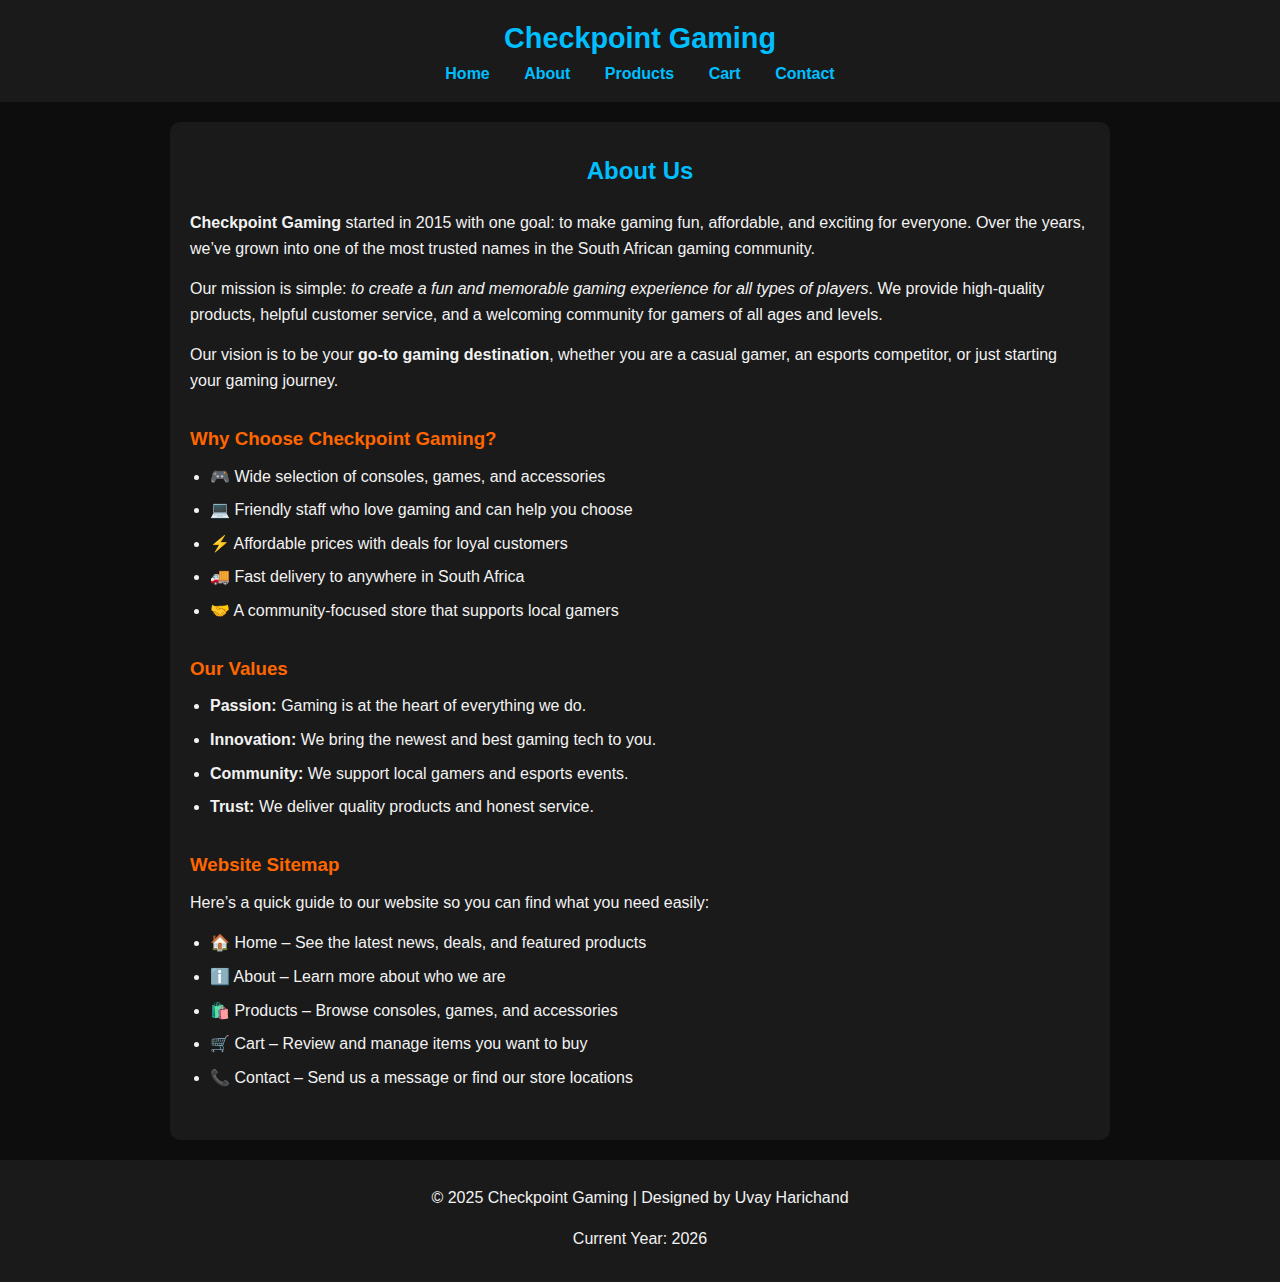
<file: About.html>
<!-- About page for Checkpoint Gaming -->
<!DOCTYPE html>
<html lang="en">
<head>
  <meta charset="UTF-8">
  <meta name="viewport" content="width=device-width, initial-scale=1.0">
  <title>Checkpoint - About</title>

  <!-- Link to external CSS for general styling -->
  <link rel="stylesheet" href="css/style.css">

  <!-- Internal CSS specific to About page -->
  <style>
    /* ------------------------- */
    /* Body and page layout */
    /* ------------------------- */
    body {
      font-family: Arial, sans-serif;
      background-color: #0d0d0d;
      color: #f2f2f2;
      margin: 0;
      padding: 0;
    }

    /* ------------------------- */
    /* Header and navigation */
    /* ------------------------- */
    header, footer {
      background-color: #1a1a1a;
      text-align: center;
      padding: 15px;
    }

    nav a {
      color: #00bfff;
      margin: 0 15px;
      text-decoration: none;
      font-weight: bold;
    }

    nav a:hover {
      color: #ff6600;
    }

    /* ------------------------- */
    /* Main content */
    /* ------------------------- */
    main {
      max-width: 900px; /* Center content and limit width */
      margin: 20px auto;
      padding: 20px;
      background-color: #1a1a1a;
      border-radius: 10px;
      text-align: left;
    }

    h2 {
      text-align: center;
      margin-bottom: 20px;
      color: #00bfff;
    }

    h3 {
      color: #ff6600;
      margin-bottom: 10px;
    }

    p {
      margin-bottom: 15px;
      line-height: 1.6; /* Easier to read */
    }

    ul {
      margin: 10px 0;
      padding-left: 20px;
    }

    section {
      margin-bottom: 30px;
    }

    /* ------------------------- */
    /* Responsive adjustments */
    /* ------------------------- */
    @media screen and (max-width: 768px) {
      main {
        padding: 15px;
      }
    }

    @media screen and (max-width: 480px) {
      main {
        padding: 10px;
      }

      nav a {
        display: block;
        margin: 8px 0;
      }
    }
  </style>
</head>
<body>
  <!-- ------------------------- -->
  <!-- Header Section -->
  <!-- ------------------------- -->
  <header>
    <h1>Checkpoint Gaming</h1>
    <nav>
      <a href="index.html">Home</a>
      <a href="about.html">About</a>
      <a href="products.html">Products</a>
      <a href="cart.html">Cart</a>
      <a href="contact.html">Contact</a>
    </nav>
  </header>

  <!-- ------------------------- -->
  <!-- Main Content Section -->
  <!-- ------------------------- -->
  <main>
    <h2>About Us</h2>

    <!-- Introduction Section -->
    <section>
      <p><b>Checkpoint Gaming</b> started in 2015 with one goal: to make gaming fun, affordable, and exciting for everyone. Over the years, we’ve grown into one of the most trusted names in the South African gaming community.</p>
      <p>Our mission is simple: <i>to create a fun and memorable gaming experience for all types of players</i>. We provide high-quality products, helpful customer service, and a welcoming community for gamers of all ages and levels.</p>
      <p>Our vision is to be your <b>go-to gaming destination</b>, whether you are a casual gamer, an esports competitor, or just starting your gaming journey.</p>
    </section>

    <!-- Why Choose Us Section -->
    <section>
      <h3>Why Choose Checkpoint Gaming?</h3>
      <ul>
        <li>🎮 Wide selection of consoles, games, and accessories</li>
        <li>💻 Friendly staff who love gaming and can help you choose</li>
        <li>⚡ Affordable prices with deals for loyal customers</li>
        <li>🚚 Fast delivery to anywhere in South Africa</li>
        <li>🤝 A community-focused store that supports local gamers</li>
      </ul>
    </section>

    <!-- Our Values Section -->
    <section>
      <h3>Our Values</h3>
      <ul>
        <li><b>Passion:</b> Gaming is at the heart of everything we do.</li>
        <li><b>Innovation:</b> We bring the newest and best gaming tech to you.</li>
        <li><b>Community:</b> We support local gamers and esports events.</li>
        <li><b>Trust:</b> We deliver quality products and honest service.</li>
      </ul>
    </section>

    <!-- Website Sitemap Section -->
    <section>
      <h3>Website Sitemap</h3>
      <p>Here’s a quick guide to our website so you can find what you need easily:</p>
      <ul>
        <li>🏠 Home – See the latest news, deals, and featured products</li>
        <li>ℹ️ About – Learn more about who we are</li>
        <li>🛍️ Products – Browse consoles, games, and accessories</li>
        <li>🛒 Cart – Review and manage items you want to buy</li>
        <li>📞 Contact – Send us a message or find our store locations</li>
      </ul>
    </section>
  </main>

  <!-- ------------------------- -->
  <!-- Footer Section -->
  <!-- ------------------------- -->
  <footer>
    <p>&copy; 2025 Checkpoint Gaming | Designed by Uvay Harichand</p>
    <p id="date"></p>
  </footer>

  <!-- ------------------------- -->
  <!-- JavaScript Section -->
  <!-- ------------------------- -->
  <script>
    // Optional: show current year dynamically in footer
    document.getElementById('date').textContent = "Current Year: " + new Date().getFullYear();
  </script>
</body>
</html>
</file>
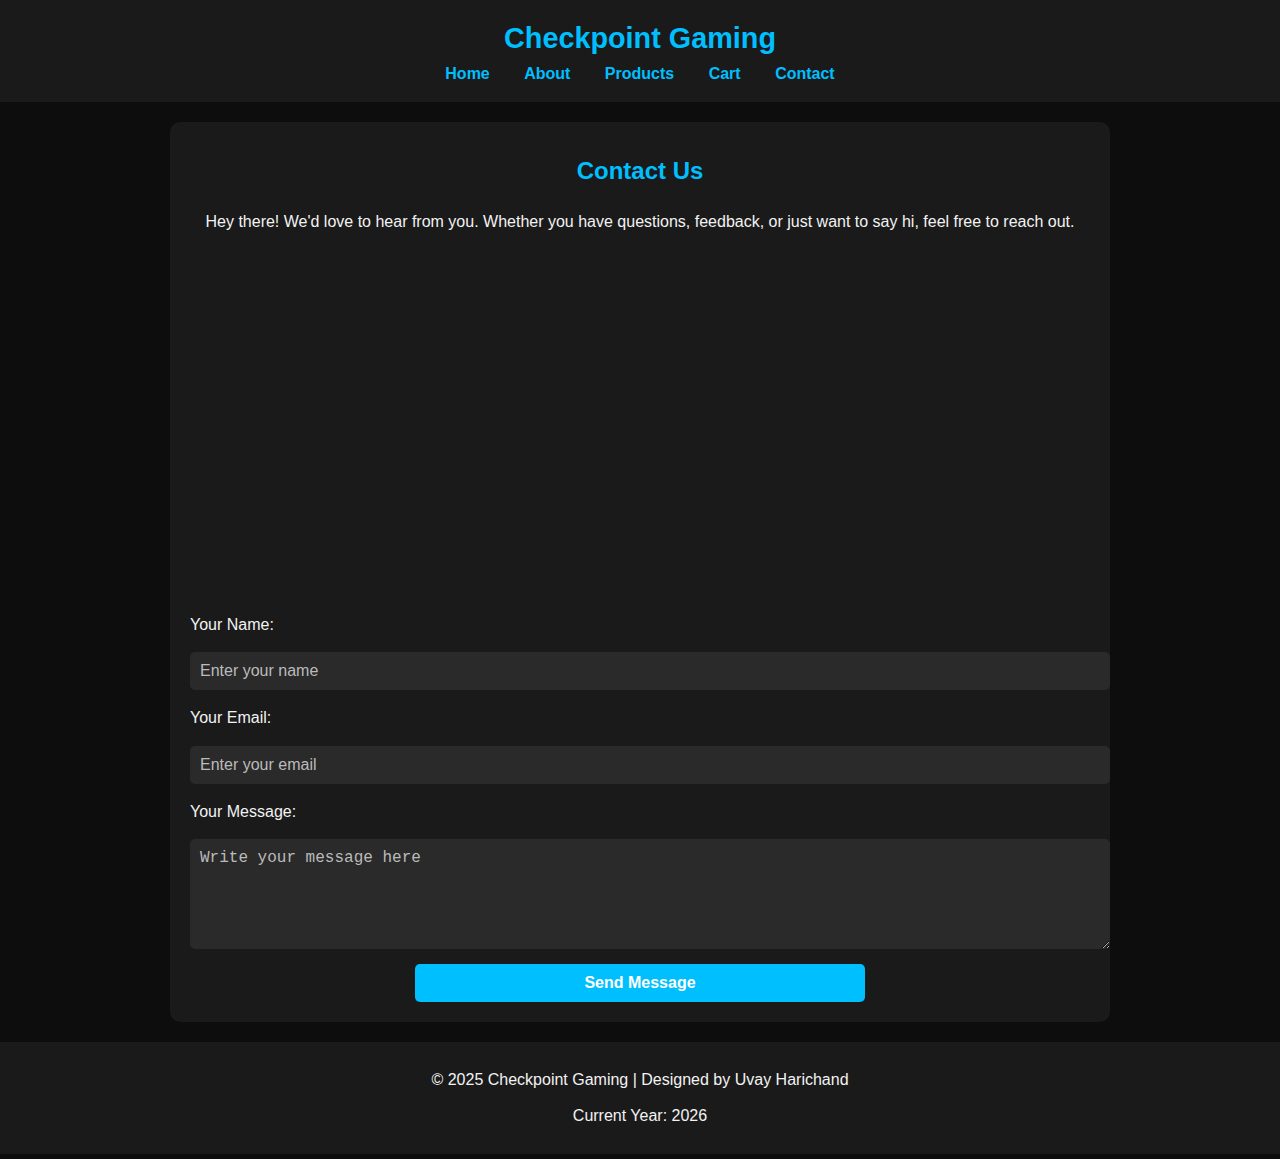
<file: Contact.html>
<!-- Contact page for Checkpoint Gaming -->
<!DOCTYPE html>
<html lang="en">
<head>
  <meta charset="UTF-8">
  <meta name="viewport" content="width=device-width, initial-scale=1.0">
  <title>Checkpoint - Contact</title>

  <!-- Link to external CSS for general styling -->
  <link rel="stylesheet" href="css/style.css">

  <!-- Internal CSS for Contact page layout and styling -->
  <style>
    /* ------------------------- */
    /* Main content layout */
    /* ------------------------- */
    main {
      max-width: 900px; 
      margin: 20px auto; /* Center main content */
      padding: 20px;
      text-align: left;
      background-color: #1a1a1a;
      border-radius: 10px;
    }

    main h2 {
      text-align: center;
      margin-bottom: 20px;
      color: #00bfff; 
    }

    main p {
      text-align: center;
      margin-bottom: 30px;
      line-height: 1.5; 
    }

    /* ------------------------- */
    /* Google Map container */
    /* ------------------------- */
    .map-container {
      text-align: center;
      margin-bottom: 30px;
    }

    iframe {
      width: 80%;
      height: 300px;
      border: 0;
      border-radius: 10px;
    }

    /* ------------------------- */
    /* Form styling */
    /* ------------------------- */
    form {
      display: flex;
      flex-direction: column;
      gap: 15px;
    }

    input, textarea {
      padding: 10px;
      border-radius: 5px;
      border: none;
      width: 100%;
      font-size: 1rem;
      background-color: #2a2a2a; /* Subtle contrast for input fields */
      color: #fff; /* Text color */
    }

    input::placeholder,
    textarea::placeholder {
      color: #bbbbbb; /* Placeholder color */
    }

    input[type="submit"] {
      background-color: #00bfff;
      color: #fff;
      font-weight: bold;
      cursor: pointer;
      width: 50%;
      margin: 0 auto;
      transition: background-color 0.3s;
    }

    input[type="submit"]:hover {
      background-color: #ff6600;
    }

    /* ------------------------- */
    /* Responsive adjustments */
    /* ------------------------- */
    @media screen and (max-width: 768px) {
      iframe {
        width: 100%;
        height: 250px;
      }

      input[type="submit"] {
        width: 70%;
      }
    }

    @media screen and (max-width: 480px) {
      main {
        padding: 15px;
      }

      input[type="submit"] {
        width: 100%;
      }
    }
  </style>
</head>
<body>
  <!-- ------------------------- -->
  <!-- Header Section -->
  <!-- ------------------------- -->
  <header>
    <h1>Checkpoint Gaming</h1>
    <nav>
      <a href="index.html">Home</a>
      <a href="about.html">About</a>
      <a href="products.html">Products</a>
      <a href="cart.html">Cart</a>
      <a href="contact.html">Contact</a>
    </nav>
  </header>

  <!-- ------------------------- -->
  <!-- Main Content Section -->
  <!-- ------------------------- -->
  <main>
    <h2>Contact Us</h2>
    <p>Hey there! We'd love to hear from you. Whether you have questions, feedback, or just want to say hi, feel free to reach out.</p>

    <!-- Google Map -->
    <div class="map-container">
      <!-- Embedded map showing store location -->
      <iframe src="https://www.google.com/maps/embed?pb=..." 
              allowfullscreen="" loading="lazy"></iframe>
    </div>

    <!-- Contact Form -->
    <form onsubmit="return showMessage()">
      <!-- Name input -->
      <label>Your Name:</label>
      <input type="text" name="name" placeholder="Enter your name" required>

      <!-- Email input -->
      <label>Your Email:</label>
      <input type="email" name="email" placeholder="Enter your email" required>

      <!-- Message input -->
      <label>Your Message:</label>
      <textarea name="message" rows="5" placeholder="Write your message here" required></textarea>

      <!-- Submit button -->
      <input type="submit" value="Send Message">
    </form>
  </main>

  <!-- ------------------------- -->
  <!-- Footer Section -->
  <!-- ------------------------- -->
  <footer>
    <p>&copy; 2025 Checkpoint Gaming | Designed by Uvay Harichand</p>
    <p id="date"></p>
  </footer>

  <!-- ------------------------- -->
  <!-- JavaScript Section -->
  <!-- ------------------------- -->
  <script>
    // Function to show pop-up when user submits the form
    function showMessage() {
      // Get the name from the form input
      var name = document.querySelector('input[name="name"]').value;

      // Show a pop-up message
      alert("Thanks a lot, " + name + "! Your message has been sent. We will get back to you soon!");

     
      return false;
    }

    //show current year in footer
    document.getElementById('date').textContent = "Current Year: " + new Date().getFullYear();
  </script>
</body>
</html>
</file>
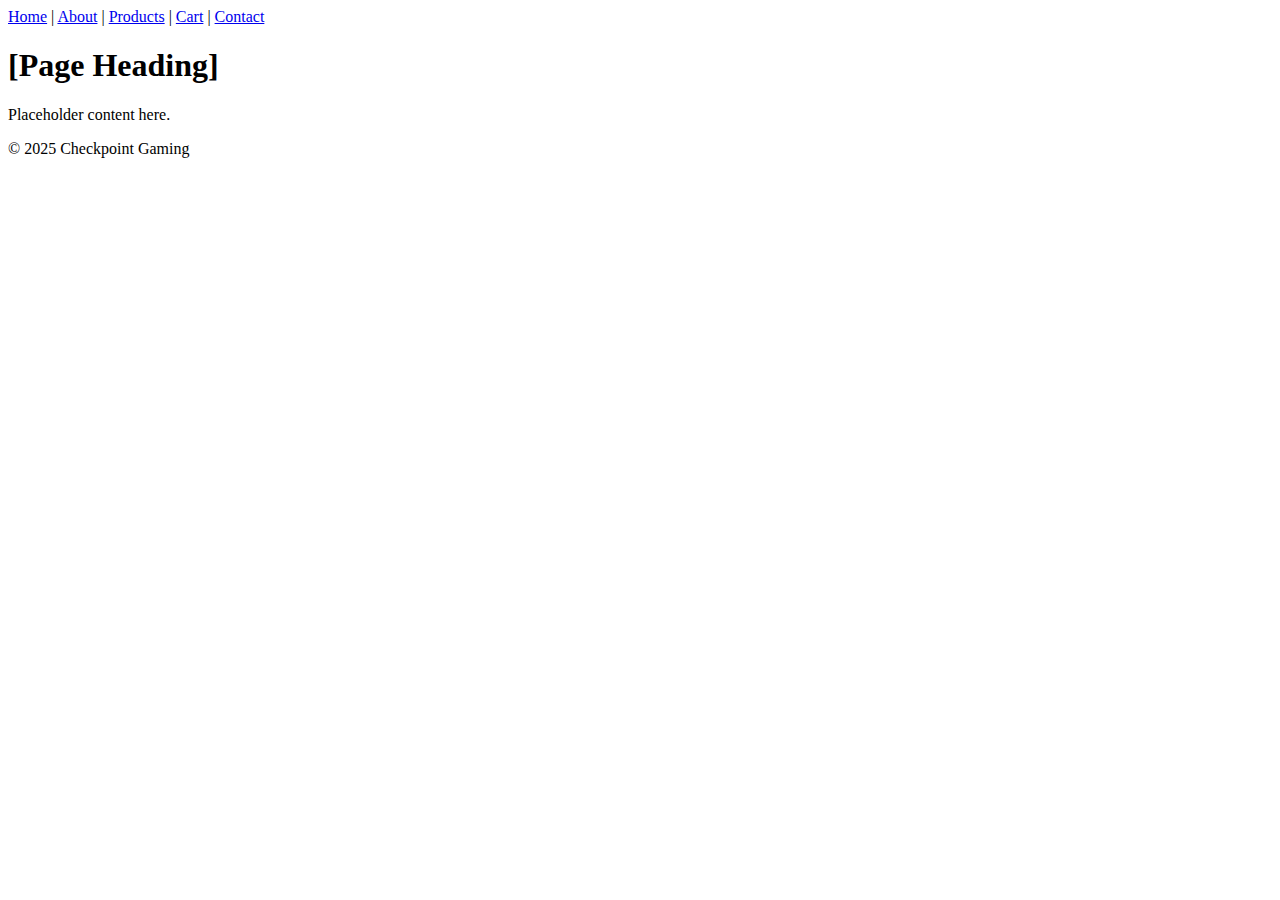
<file: Content.html>
<!DOCTYPE html>
<html lang="en">
<head>
  <meta charset="UTF-8">
  <meta name="viewport" content="width=device-width, initial-scale=1.0">
  <title>Checkpoint - [Page Title]</title>
</head>
<body>
  <header>
    <nav>
      <a href="index.html">Home</a> |
      <a href="about.html">About</a> |
      <a href="products.html">Products</a> |
      <a href="cart.html">Cart</a> |
      <a href="contact.html">Contact</a>
    </nav>
  </header>
  <main>
    <h1>[Page Heading]</h1>
    <p>Placeholder content here.</p>
  </main>
  <footer>
    <p>&copy; 2025 Checkpoint Gaming</p>
  </footer>
</body>
</html>
</file>
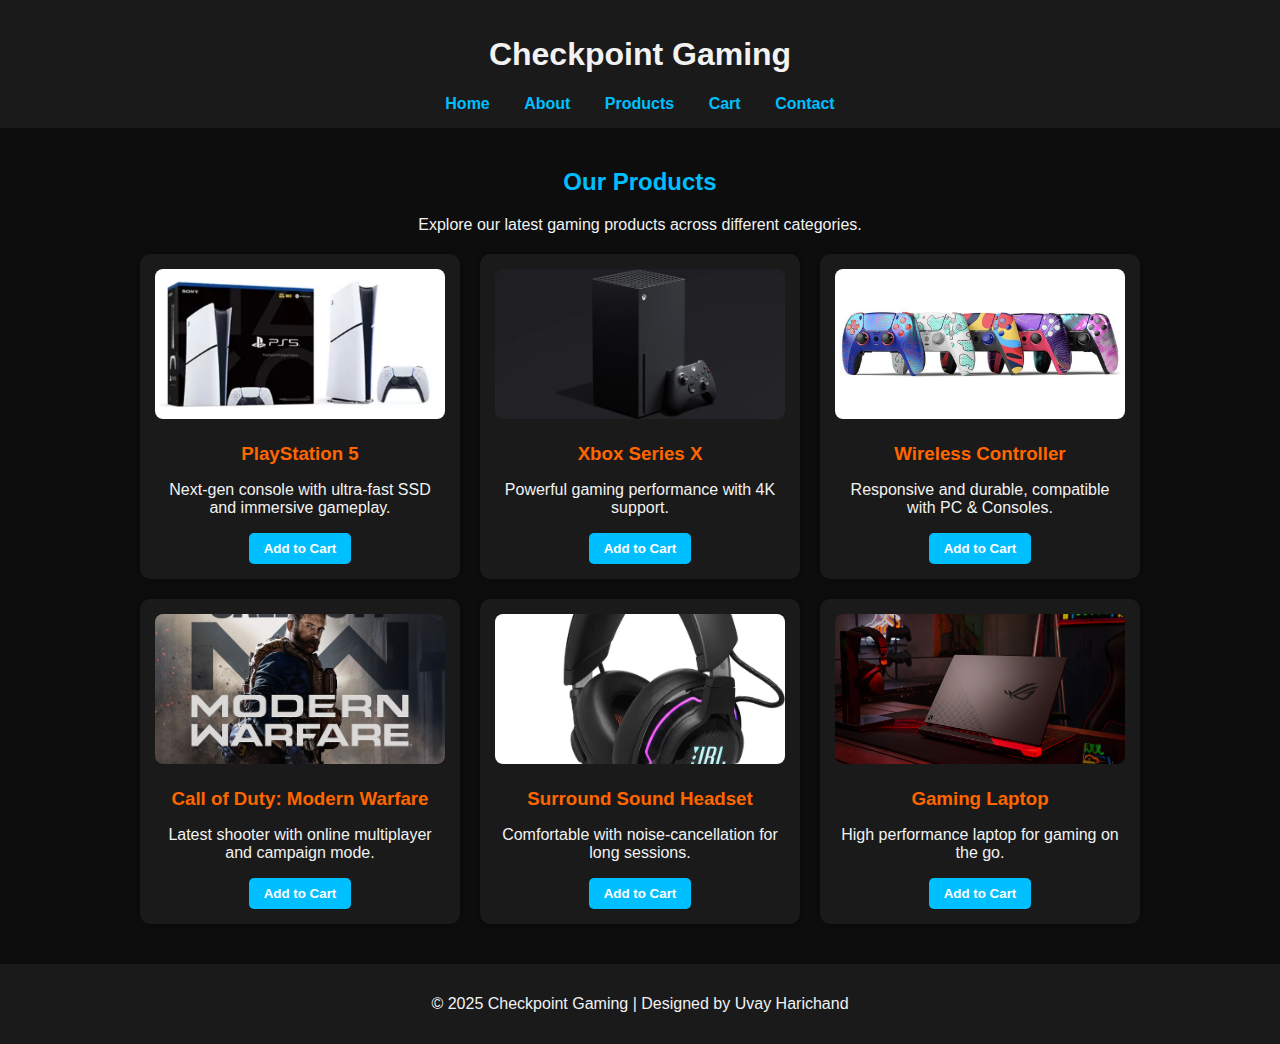
<file: products.html>
<!-- products shows available consoles, games, and accessories -->
<!DOCTYPE html>
<html lang="en">
<head>
  <meta charset="UTF-8">
  <meta name="viewport" content="width=device-width, initial-scale=1.0">
  <title>Checkpoint - Products</title>

  <!-- CSS for styling the Products page -->
  <style>
    /* ------------------------- */
    /* General body styling */
    /* ------------------------- */
    body {
      font-family: Arial, sans-serif;
      margin: 0;
      padding: 0;
      background-color: #0d0d0d;
      color: #f2f2f2;
    }

    /* ------------------------- */
    /* Header section */
    /* ------------------------- */
    header {
      background-color: #1a1a1a;
      padding: 15px;
      text-align: center;
    }

    /* ------------------------- */
    /* Navigation menu links */
    /* ------------------------- */
    nav a {
      color: #00bfff;
      margin: 0 15px;
      text-decoration: none;
      font-weight: bold;
    }

    nav a:hover {
      color: #ff6600;
    }

    /* ------------------------- */
    /* Main content styling */
    /* ------------------------- */
    main {
      padding: 20px;
      max-width: 1000px; /* Center content with max width */
      margin: auto;
    }

    h2 {
      color: #00bfff; /* Heading color */
      text-align: center;
    }

    .product-grid {
      display: grid; /* Using CSS grid for layout */
      grid-template-columns: repeat(auto-fill, minmax(250px, 1fr));
      gap: 20px;
      margin-top: 20px;
    }

    .product-card {
      background-color: #1a1a1a;
      padding: 15px;
      border-radius: 10px;
      text-align: center;
      box-shadow: 0px 0px 5px rgba(0,0,0,0.5); /* Adds small shadow */
    }

    .product-card img {
      width: 100%; /* Make image fit the card */
      height: 150px;
      object-fit: cover; /* Ensures image scales properly */
      border-radius: 8px;
      margin-bottom: 10px;
    }

    .product-card h3 {
      margin: 10px 0;
      color: #ff6600; /* Product title color */
    }

    /* Button styling */
    .btn {
      background-color: #00bfff;
      color: #fff;
      padding: 8px 15px;
      border: none;
      border-radius: 5px;
      cursor: pointer;
      font-weight: bold;
    }

    .btn:hover {
      background-color: #ff6600;
    }

    /* Footer section */
    footer {
      background-color: #1a1a1a;
      text-align: center;
      padding: 15px;
      margin-top: 20px;
    }
  </style>
</head>
<body>
  <!-- Header starts here -->
  <header>
    <h1>Checkpoint Gaming</h1> <!-- Website name -->
    <nav>
      <!-- Navigation menu links -->
      <a href="index.html">Home</a>
      <a href="about.html">About</a>
      <a href="products.html">Products</a>
      <a href="cart.html">Cart</a>
      <a href="contact.html">Contact</a>
    </nav>
  </header>
  <!-- Header ends here -->

  <!-- Main content starts here -->
  <main>
    <h2>Our Products</h2>
    <p style="text-align: center;">Explore our latest gaming products across different categories.</p>

    <!-- Product grid -->
    <div class="product-grid">
      <!-- Each product card -->
      <div class="product-card">
        <img src="Images/PS5-Digital-Slim-Hero-Box-and-console-US-V2.webp" alt="PlayStation 5">
        <h3>PlayStation 5</h3>
        <p>Next-gen console with ultra-fast SSD and immersive gameplay.</p>
        <button class="btn">Add to Cart</button> <!-- Add to cart button -->
      </div>

      <div class="product-card">
        <img src="Images/games_gear_series-x.webp" alt="Xbox Series X">
        <h3>Xbox Series X</h3>
        <p>Powerful gaming performance with 4K support.</p>
        <button class="btn">Add to Cart</button>
      </div>

      <div class="product-card">
        <img src="Images/scuf-customizable_01.jpg" alt="Gaming Controller">
        <h3>Wireless Controller</h3>
        <p>Responsive and durable, compatible with PC & Consoles.</p>
        <button class="btn">Add to Cart</button>
      </div>

      <div class="product-card">
        <img src="Images/call-of-duty-modern-warfare---button-01-1559237615728.jpg" alt="Popular Game">
        <h3>Call of Duty: Modern Warfare</h3>
        <p>Latest shooter with online multiplayer and campaign mode.</p>
        <button class="btn">Add to Cart</button>
      </div>

      <div class="product-card">
        <img src="Images/jbl-quantum-910-wireless-gaming-headset.avif" alt="Gaming Headset">
        <h3>Surround Sound Headset</h3>
        <p>Comfortable with noise-cancellation for long sessions.</p>
        <button class="btn">Add to Cart</button>
      </div>

      <div class="product-card">
        <img src="Images/1622468922392.jpg" alt="Gaming Laptop">
        <h3>Gaming Laptop</h3>
        <p>High performance laptop for gaming on the go.</p>
        <button class="btn">Add to Cart</button>
      </div>
    </div>
  </main>
  <!-- Main content ends here -->

  <!-- Footer starts here -->
  <footer>
    <p>&copy; 2025 Checkpoint Gaming | Designed by Uvay Harichand</p>
  </footer>
  <!-- Footer ends here -->
</body>
</html>
</file>
<file: css/style.css>
/* ------------------------- */
/* General body styling */
/* ------------------------- */
body {
  font-family: Arial, sans-serif;
  margin: 0;
  padding: 0;
  background-color: #0d0d0d;
  color: #f2f2f2;
  line-height: 1.6;
}

/* ------------------------- */
/* Header section */
/* ------------------------- */
header {
  background-color: #1a1a1a;
  padding: 15px;
  text-align: center;
}

header h1 {
  margin: 0;
  font-size: 1.8rem;
}

/* ------------------------- */
/* Navigation menu links */
/* ------------------------- */
nav a {
  color: #00bfff;
  margin: 0 15px;
  text-decoration: none;
  font-weight: bold;
}

nav a:hover {
  color: #ff6600;
}

/* ------------------------- */
/* Main content */
/* ------------------------- */
main {
  max-width: 1000px;
  margin: 20px auto;
  padding: 20px;
  background-color: #1a1a1a;
  border-radius: 10px;
  text-align: center;
}

/* ------------------------- */
/* Headings & paragraphs */
/* ------------------------- */
h1, h2, h3 {
  margin: 10px 0;
  color: #00bfff;
}

p {
  margin: 10px 0;
}

/* ------------------------- */
/* Lists */
/* ------------------------- */
ul {
  margin: 15px 0;
  padding-left: 20px;
}

li {
  margin-bottom: 8px;
}

/* ------------------------- */
/* Images */
/* ------------------------- */
img {
  max-width: 100%;
  height: auto;
  border-radius: 10px;
}

/* ------------------------- */
/* Products Page */
/* ------------------------- */
.product-list {
  display: flex;
  flex-wrap: wrap;
  gap: 20px;
  justify-content: center;
}

.product {
  background: #2a2a2a;
  padding: 15px;
  border-radius: 10px;
  width: 200px;
  text-align: center;
}

.product h3 {
  margin: 10px 0;
}

.product p {
  font-size: 0.9rem;
}

/* ------------------------- */
/* Cart Page */
/* ------------------------- */
table {
  width: 100%;
  border-collapse: collapse;
  margin: 20px 0;
}

th, td {
  border: 1px solid #444;
  padding: 10px;
  text-align: center;
}

th {
  background-color: #2a2a2a;
}

td {
  background-color: #1a1a1a;
}

.cart-total {
  margin-top: 20px;
  font-size: 1.2rem;
  font-weight: bold;
  text-align: right;
}

/* ------------------------- */
/* Contact Page */
/* ------------------------- */
form {
  display: flex;
  flex-direction: column;
  gap: 15px;
}

input, textarea {
  padding: 10px;
  border-radius: 5px;
  border: none;
  font-size: 1rem;
}

textarea {
  resize: vertical;
}

input[type="submit"], button {
  background-color: #00bfff;
  color: #fff;
  font-weight: bold;
  cursor: pointer;
  border: none;
  padding: 10px;
  border-radius: 5px;
}

input[type="submit"]:hover, button:hover {
  background-color: #ff6600;
}

/* Google Map iframe */
iframe {
  width: 100%;
  border-radius: 10px;
  margin-top: 10px;
}

/* ------------------------- */
/* Footer section */
/* ------------------------- */
footer {
  background-color: #1a1a1a;
  text-align: center;
  padding: 15px;
  margin-top: 20px;
}

/* ------------------------- */
/* Buttons */
/* ------------------------- */
button {
  background-color: #00bfff;
  border: none;
  padding: 10px 20px;
  border-radius: 5px;
  font-size: 16px;
  cursor: pointer;
}

button:hover {
  background-color: #ff6600;
  color: #fff;
}

/* ------------------------- */
/* Responsive Design Styles */
/* ------------------------- */

/* Tablet screens (768px and below) */
@media screen and (max-width: 768px) {
  body {
    font-size: 0.95rem;
  }

  nav a {
    display: inline-block;
    margin: 5px 10px;
    font-size: 0.9rem;
  }

  .product-list {
    justify-content: center;
    gap: 15px;
  }

  .product {
    width: 45%;
  }

  iframe {
    width: 100%;
    height: 250px;
  }
}

/* Mobile screens (480px and below) */
@media screen and (max-width: 480px) {
  body {
    font-size: 0.9rem;
  }

  header h1 {
    font-size: 1.2rem;
  }

  nav {
    display: flex;
    flex-direction: column;
    align-items: center;
  }

  nav a {
    margin: 8px 0;
    font-size: 1rem;
  }

  main {
    padding: 10px;
  }

  .product {
    width: 100%;
  }

  img {
    width: 100%;
    height: auto;
  }

  iframe {
    width: 100%;
    height: 200px;
  }

  button {
    width: 100%;
    font-size: 1rem;
  }
}
</file>
